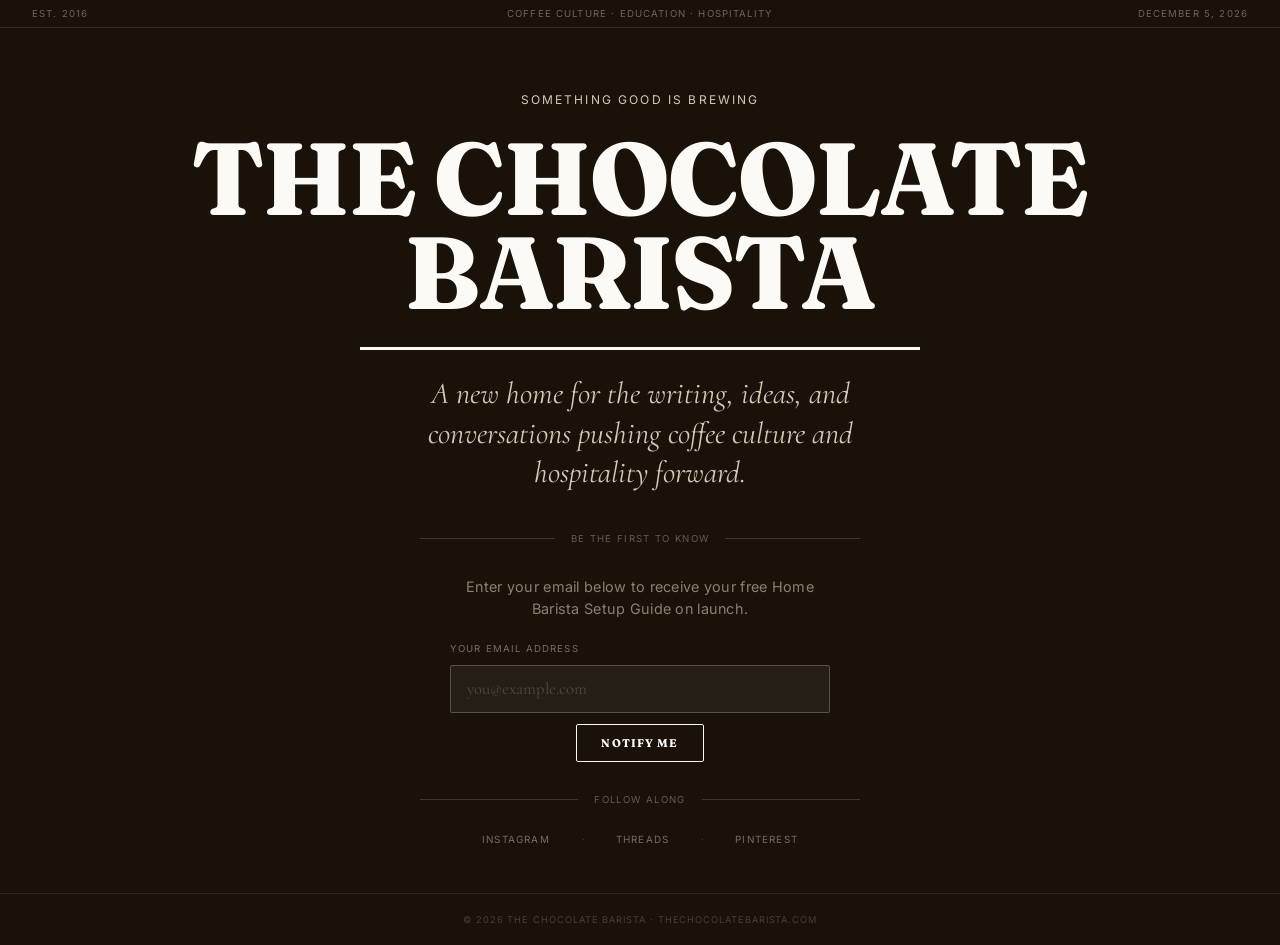
<file: coming-soon.html>
<!DOCTYPE html>
<html lang="en">
<head>
  <meta charset="UTF-8">
  <meta name="viewport" content="width=device-width, initial-scale=1.0">
  <link rel="icon" type="image/svg+xml" href="favicon.svg">
  <title>The Chocolate Barista — Coming Soon</title>
  <meta name="description" content="A new home for coffee culture, race, and hospitality. Coming soon.">

  <!-- Fonts -->
  <link rel="preconnect" href="https://fonts.googleapis.com">
  <link rel="preconnect" href="https://fonts.gstatic.com" crossorigin>
  <link href="https://fonts.googleapis.com/css2?family=Fraunces:ital,opsz,wght,SOFT,WONK@0,9..144,300..900,0..100,0..1;1,9..144,300..900,0..100,0..1&family=Cormorant:ital,wght@0,300..700;1,300..700&family=Inter:wght@400;500&display=swap" rel="stylesheet">

  <!-- Kit (ConvertKit) -->
  <script src="https://f.convertkit.com/ckjs/ck.5.js"></script>

  <style>
    *, *::before, *::after { box-sizing: border-box; margin: 0; padding: 0; }

    :root {
      --tcb-purple:       #5d2e7f;
      --tcb-purple-light: #7a4aa0;
      --tcb-purple-dark:  #3f1f58;
      --tcb-black:        #1A1208;
      --tcb-tan:          #D7C8B5;
      --tcb-cream:        #F6F1E8;
      --tcb-paper:        #FBFAF6;
      --tcb-gold:         #C49A2A;
      --font-display: 'Fraunces', Georgia, serif;
      --font-body:    'Cormorant', Georgia, serif;
      --font-ui:      'Inter', system-ui, sans-serif;
    }

    html, body {
      height: 100%;
    }

    body {
      background-color: var(--tcb-black);
      color: var(--tcb-paper);
      font-family: var(--font-body);
      min-height: 100vh;
      display: flex;
      flex-direction: column;
    }

    /* ── Top dateline strip ── */
    .dateline {
      display: flex;
      justify-content: space-between;
      align-items: center;
      padding: 0.5rem 2rem;
      border-bottom: 1px solid rgba(215,200,181,0.15);
      font-family: var(--font-ui);
      font-size: 0.6rem;
      letter-spacing: 0.12em;
      text-transform: uppercase;
      color: rgba(215,200,181,0.45);
    }

    .dateline__center {
      position: absolute;
      left: 50%;
      transform: translateX(-50%);
    }

    /* ── Main layout ── */
    main {
      flex: 1;
      display: flex;
      flex-direction: column;
      align-items: center;
      justify-content: center;
      padding: 4rem 2rem 2rem;
      text-align: center;
    }

    /* ── Eyebrow ── */
    .eyebrow {
      font-family: var(--font-ui);
      font-size: 0.75rem;
      letter-spacing: 0.18em;
      text-transform: uppercase;
      color: var(--tcb-tan);
      display: block;
      margin-bottom: 1.5rem;
    }

    /* ── Masthead ── */
    .masthead-title {
      font-family: var(--font-display);
      font-size: clamp(2.8rem, 8vw, 7rem);
      font-weight: 800;
      font-variation-settings: 'opsz' 72, 'SOFT' 40, 'WONK' 0;
      line-height: 0.92;
      letter-spacing: -0.01em;
      text-transform: uppercase;
      color: var(--tcb-paper);
      margin-bottom: 0.25rem;
    }

    .masthead-rule {
      width: 100%;
      max-width: 560px;
      height: 3px;
      background: var(--tcb-paper);
      margin: 1.5rem auto;
    }

    /* ── Deck / subheadline ── */
    .deck {
      font-family: var(--font-body);
      font-style: italic;
      font-size: clamp(1.3rem, 2.5vw, 1.9rem);
      font-weight: 400;
      color: var(--tcb-tan);
      line-height: 1.3;
      max-width: 520px;
      margin: 0 auto 2.5rem;
    }

    /* ── Divider with label ── */
    .section-divider {
      display: flex;
      align-items: center;
      gap: 1rem;
      width: 100%;
      max-width: 440px;
      margin: 0 auto 2rem;
    }

    .section-divider__line {
      flex: 1;
      height: 1px;
      background: rgba(215,200,181,0.2);
    }

    .section-divider__label {
      font-family: var(--font-ui);
      font-size: 0.6rem;
      letter-spacing: 0.14em;
      text-transform: uppercase;
      color: rgba(215,200,181,0.4);
      white-space: nowrap;
    }

    /* ── Setup guide text ── */
    .setup-guide-text {
      font-family: var(--font-ui);
      font-size: 0.9rem;
      letter-spacing: 0.02em;
      color: rgba(215,200,181,0.6);
      max-width: 380px;
      margin: 0 auto 1.5rem;
      line-height: 1.5;
    }

    /* ── Email form ── */
    .signup-form {
      display: flex;
      flex-direction: column;
      gap: 0.65rem;
      width: 100%;
      max-width: 380px;
      margin: 0 auto 2rem;
    }

    .signup-form label {
      font-family: var(--font-ui);
      font-size: 0.6rem;
      letter-spacing: 0.12em;
      text-transform: uppercase;
      color: rgba(215,200,181,0.5);
      text-align: left;
    }

    .signup-form input[type="email"] {
      font-family: var(--font-body);
      font-size: 1.05rem;
      padding: 0.8rem 1rem;
      border: 1px solid rgba(215,200,181,0.3);
      border-radius: 2px;
      background: rgba(251,250,246,0.05);
      color: var(--tcb-paper);
      width: 100%;
      outline: none;
      transition: border-color 0.2s;
    }

    .signup-form input[type="email"]::placeholder {
      color: rgba(215,200,181,0.25);
    }

    .signup-form input[type="email"]:focus {
      border-color: rgba(215,200,181,0.6);
    }

    .tcb-btn {
      font-family: var(--font-display);
      font-size: 0.7rem;
      font-weight: 700;
      font-variation-settings: 'opsz' 48, 'SOFT' 60, 'WONK' 0;
      letter-spacing: 0.1em;
      text-transform: uppercase;
      text-decoration: none;
      display: inline-block;
      padding: 0.7rem 1.5rem;
      border: 1.5px solid var(--tcb-paper);
      border-radius: 2px;
      background: transparent;
      color: var(--tcb-paper);
      cursor: pointer;
      transition: background 0.18s, color 0.18s;
      align-self: center;
    }

    .tcb-btn:hover {
      background: var(--tcb-paper);
      color: var(--tcb-black);
    }

    /* ── Social links ── */
    .social-links {
      display: flex;
      gap: 2rem;
      justify-content: center;
      align-items: center;
      margin-top: 0.5rem;
      margin-bottom: 1rem;
    }

    .social-links a {
      font-family: var(--font-ui);
      font-size: 0.62rem;
      letter-spacing: 0.12em;
      text-transform: uppercase;
      color: rgba(215,200,181,0.5);
      text-decoration: none;
      transition: color 0.18s;
    }

    .social-links a:hover {
      color: var(--tcb-tan);
    }

    .social-links__dot {
      color: rgba(215,200,181,0.2);
      font-size: 0.5rem;
    }

    /* ── Footer ── */
    footer {
      padding: 1.25rem 2rem;
      border-top: 1px solid rgba(215,200,181,0.1);
      display: flex;
      justify-content: center;
      align-items: center;
    }

    footer p {
      font-family: var(--font-ui);
      font-size: 0.58rem;
      letter-spacing: 0.1em;
      text-transform: uppercase;
      color: rgba(215,200,181,0.25);
    }

    /* ── Responsive ── */
    @media (max-width: 480px) {
      .dateline__center { display: none; }
      .dateline { justify-content: space-between; }

      .tcb-btn { align-self: stretch; text-align: center; }
    }
  </style>
</head>
<body>

  <!-- DATELINE STRIP -->
  <div class="dateline" role="banner">
    <span>Est. 2016</span>
    <span class="dateline__center">Coffee Culture · Education · Hospitality</span>
    <span id="dateline-date"></span>
  </div>

  <main>

    <span class="eyebrow">Something good is brewing</span>

    <h1 class="masthead-title">The Chocolate<br>Barista</h1>

    <div class="masthead-rule" role="presentation"></div>

    <p class="deck">
      A new home for the writing, ideas, and conversations pushing coffee culture and hospitality forward.
    </p>

    <!-- DIVIDER -->
    <div class="section-divider" role="presentation">
      <div class="section-divider__line"></div>
      <span class="section-divider__label">Be the first to know</span>
      <div class="section-divider__line"></div>
    </div>

    <p class="setup-guide-text">Enter your email below to receive your free Home Barista Setup Guide on launch.</p>

    <!-- KIT SIGNUP FORM -->
    <form
      class="signup-form"
      action="https://app.kit.com/forms/9421377/subscriptions"
      method="post"
      aria-label="Newsletter sign-up">
      <label for="cs-email">Your email address</label>
      <input
        id="cs-email"
        type="email"
        name="email_address"
        placeholder="you@example.com"
        required
        autocomplete="email"
        aria-required="true"
      >
      <button type="submit" class="tcb-btn">Notify Me</button>
    </form>

    <!-- SOCIAL LINKS -->
    <div class="section-divider" role="presentation" style="margin-bottom:1.25rem;">
      <div class="section-divider__line"></div>
      <span class="section-divider__label">Follow along</span>
      <div class="section-divider__line"></div>
    </div>

    <nav class="social-links" aria-label="Social media">
      <a href="https://instagram.com/thechocolatebarista" target="_blank" rel="noopener noreferrer">Instagram</a>
      <span class="social-links__dot" aria-hidden="true">◆</span>
      <a href="https://www.threads.net/@thechocolatebarista" target="_blank" rel="noopener noreferrer">Threads</a>
      <span class="social-links__dot" aria-hidden="true">◆</span>
      <a href="https://www.pinterest.com/thechocolatebarista/" target="_blank" rel="noopener noreferrer">Pinterest</a>
    </nav>


  </main>

  <footer>
    <p>© <span id="footer-year"></span> The Chocolate Barista · thechocolatebarista.com</p>
  </footer>

  <script>
    // Dateline date
    const now = new Date();
    const opts = { month: 'long', day: 'numeric', year: 'numeric' };
    document.getElementById('dateline-date').textContent =
      now.toLocaleDateString('en-US', opts).toUpperCase();
    document.getElementById('footer-year').textContent = now.getFullYear();
  </script>

</body>
</html>
</file>
